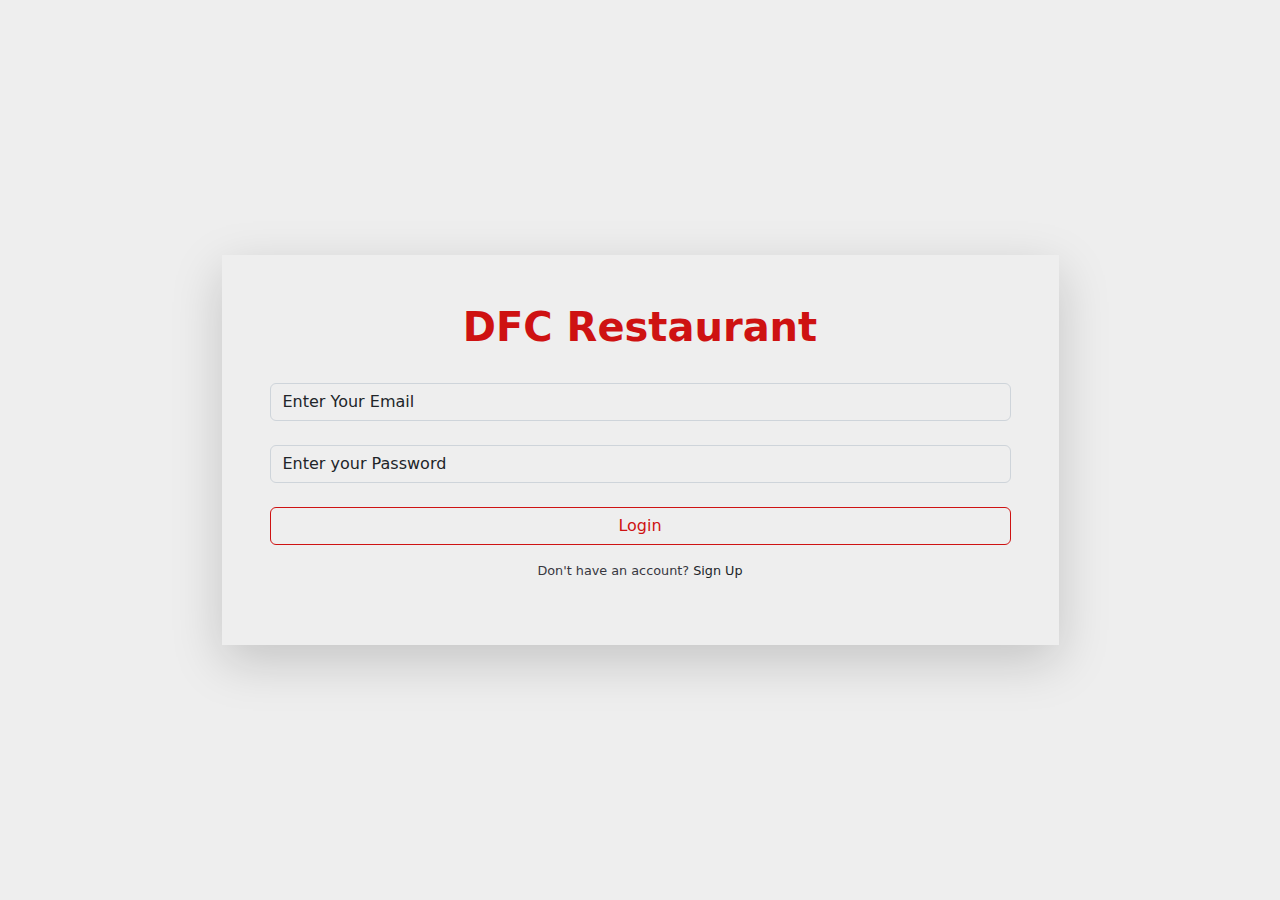
<file: index.html>
<!DOCTYPE html>
<html lang="en">
<head>
  <meta charset="UTF-8">
  <meta http-equiv="X-UA-Compatible" content="IE=edge">
  <meta name="viewport" content="width=device-width, initial-scale=1.0">
  <title>Document</title>
  <link rel="stylesheet" href="css/all.min.css">
  <link rel="stylesheet" href="css/bootstrap.min.css">
  <link rel="stylesheet" href="css/style.css">
</head>
<body>
  <section class="loginInterface position-relative">
    <div class="container d-flex vh-100  justify-content-center align-items-center">
      <div class="loginDiv shadow-lg p-5 w-75 d-flex flex-column align-items-center justify-content-center">
        <h1 class="fw-semibold">DFC Restaurant</h1>
      <form class="w-100">
        <div class="position-relative">
          <input type="email" name="email" class="form-control  mt-4 loginEmail" placeholder="Enter Your Email">
          <i class="position-absolute fa-xl wrongEmaili  fa-regular fa-xmark-circle d-none"></i>
          <i class="fa-regular  fa-circle-check d-none"></i>
          <small class="wrongEmailp d-none  ">Wrong Email !</small>
        </div>
        <div class="position-relative">
          <input type="password" name="password" class="form-control mt-4 loginPass" placeholder="Enter your Password">
          <i class="position-absolute fa-xl wrongLogPassi  fa-regular fa-xmark-circle d-none"></i>
          <small class="wrongLogPassp d-none">Wrong Password !</small>
        </div>
        <button type="" onclick="login()" class="btn form-control mt-4 mb-3 login " >Login</button>
      </form>
          <p>Don't have an account?  <a href="signUp.html" class="text-decoration-none " > Sign Up</a></p>
      </div>
    </div>
  </section>
  <script src="js/bootstrap.bundle.min.js"></script>
  <script src="js/main.js"></script>
</body>
</html>
</file>
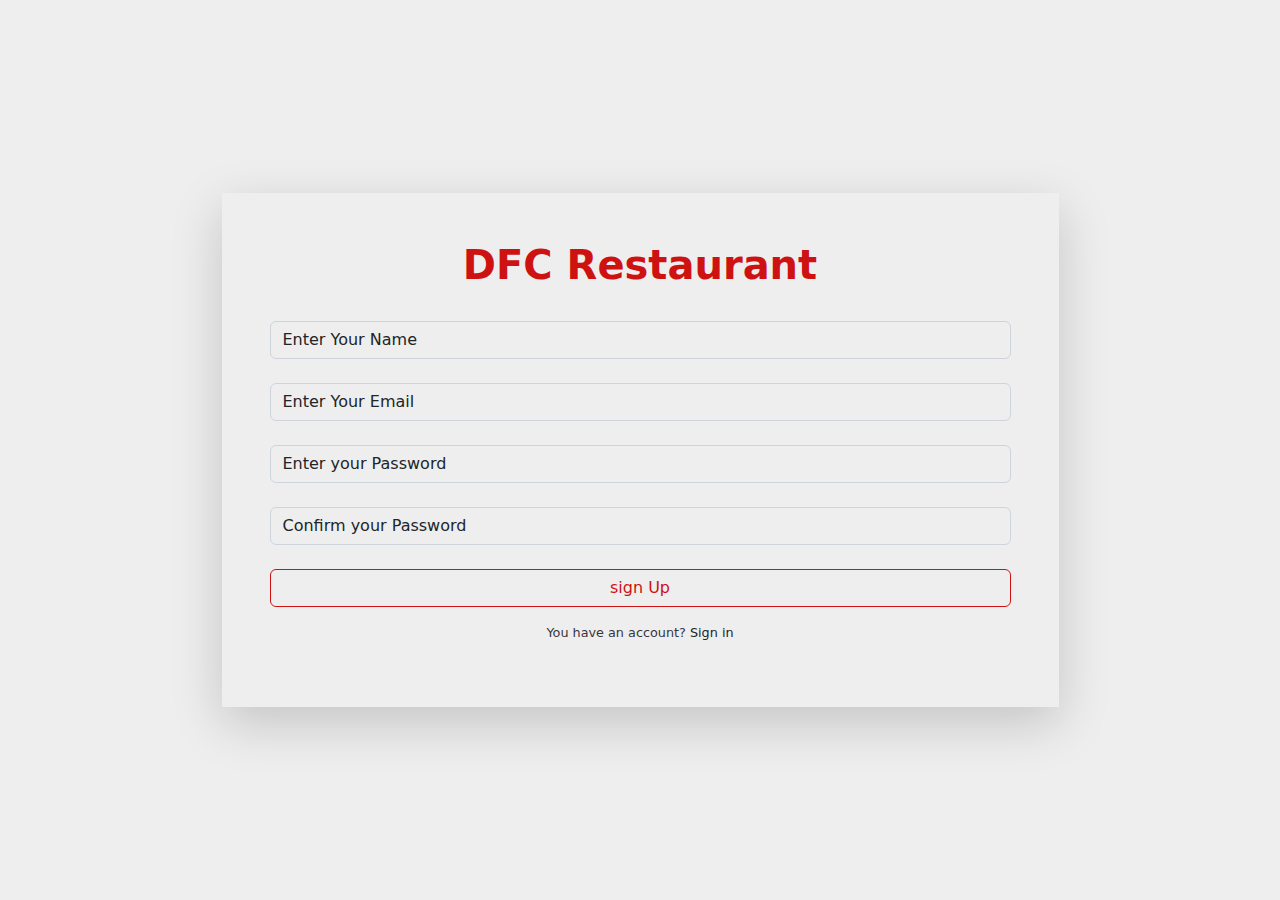
<file: signUp.html>
<!DOCTYPE html>
<html lang="en">
<head>
  <meta charset="UTF-8">
  <meta http-equiv="X-UA-Compatible" content="IE=edge">
  <meta name="viewport" content="width=device-width, initial-scale=1.0">
  <title>Document</title>
  <link rel="stylesheet" href="css/all.min.css">
  <link rel="stylesheet" href="css/bootstrap.min.css">
  <link rel="stylesheet" href="css/style.css">
</head>
<body>
  <section class="loginInterface ">
    <div class="container d-flex vh-100  justify-content-center align-items-center">
      <div class="loginDiv shadow-lg p-5 w-75 d-flex flex-column align-items-center justify-content-center">
        <h1 class="fw-semibold ">DFC Restaurant</h1>
      <form class="w-100">
        <div class="position-relative">
          <input type="text" name="name" class="form-control  mt-4" id="signUpName" placeholder="Enter Your Name">
          <i class="position-absolute fa-xl wrongNamei  fa-regular fa-xmark-circle d-none"></i>
          <i class="fa-regular text-success position-absolute nameSuc d-none fa-circle-check fa-xl"></i>
          <small class="wrongNamep d-none  ">Invalid Name</small>
        </div>
        <div class="position-relative">
          <input type="email" name="email" class="form-control mt-4" id="signUpEmail" placeholder="Enter Your Email">
          <i class="position-absolute fa-xl wrongEmaili  fa-regular fa-xmark-circle d-none"></i>
          <i class="fa-regular text-success position-absolute emailSuc d-none fa-circle-check fa-xl"></i>
          <small class="wrongEmailp d-none">invalid Email !</small>
          <small class="exEmail d-none">your email have been used before Please use onther email or <a href="index.html">sign in</a> !</small>
        </div>
        <div class="position-relative">
          <input type="password" name="password" class="form-control mt-4" id="signUpPass" placeholder="Enter your Password">
          <i class="position-absolute fa-xl wrongPassi  fa-regular fa-xmark-circle d-none"></i>
          <i class="fa-regular text-success position-absolute passSuc d-none fa-circle-check fa-xl"></i>
          <small class="wrongPassp d-none  ">Your password should be more between 6 and 16 character</small>
        </div>
        <div class="position-relative">
          <input type="password" name="confirmPassword" class="form-control mt-4" id="signUpCPass"  placeholder="Confirm your Password">
          <i class="position-absolute fa-xl wrongCPassi  fa-regular fa-xmark-circle d-none"></i>
          <i class="fa-regular text-success position-absolute cPassSuc d-none fa-circle-check fa-xl"></i>
          <small class="wrongCPassp d-none  ">The two passwords aren't the same</small>
        </div>
        <button type="submit" class="btn form-control mb-3 mt-4 login" >sign Up</button>
      </form>
              <p>You have an account?<a href="index.html" class="text-decoration-none "> Sign in</a></p>
      </div>
    </div>
  </section>
  <script src="js/bootstrap.bundle.min.js"></script>
  <script src="js/signUp.js"></script>
</body>
</html>
</file>
<file: css/style.css>
:root {
  --mainColor: rgb(23, 162, 184);
  --mainTransition: all .5s;
  --bgColor: #eee;
  --color-default: #212529;
  --color-primary: #ce1212;
  --color-secondary: #37373f;
}

body,
.loginDiv,
input{
  background-color: var(--bgColor) !important;
}
input{
  color: var(--color-default);
}
input::placeholder {
  color: var(--color-default) !important;
}
h1 {
  color: var(--color-primary);
}
input:focus{
  border-color: var(--color-secondary) ;
  box-shadow: unset !important;
}
.loginInterface .login{
  color: var(--color-primary);
  border-color: var(--color-primary);
}
.loginInterface button:hover {
  color: white !important;
  background-color: var(--color-primary);
}
.loginInterface p {
  color: var(--color-secondary);
  font-size: 1.1em;
}
.loginInterface p a {
  color: var(--color-default);
}
.loginInterface p a:hover{
  text-decoration: underline !important;
}
.fa-xmark-circle {
  color: red;
}
form i {
    top: 18px;
    right: 10px;
}
small {
  color: red;
}
.signUpPop{
  z-index: 9999;
  top: 0;
  width: 100%;
  background-color: rgba(0, 0, 0, 0.249);
}
.signUpIneerDiv {
  background-color: var(--bgColor);
}
p{
  font-size: .8rem !important;
}

@media screen and (max-width: 768px) {
  h1 {
      font-size: 1.4rem;
  }
}
</file>
